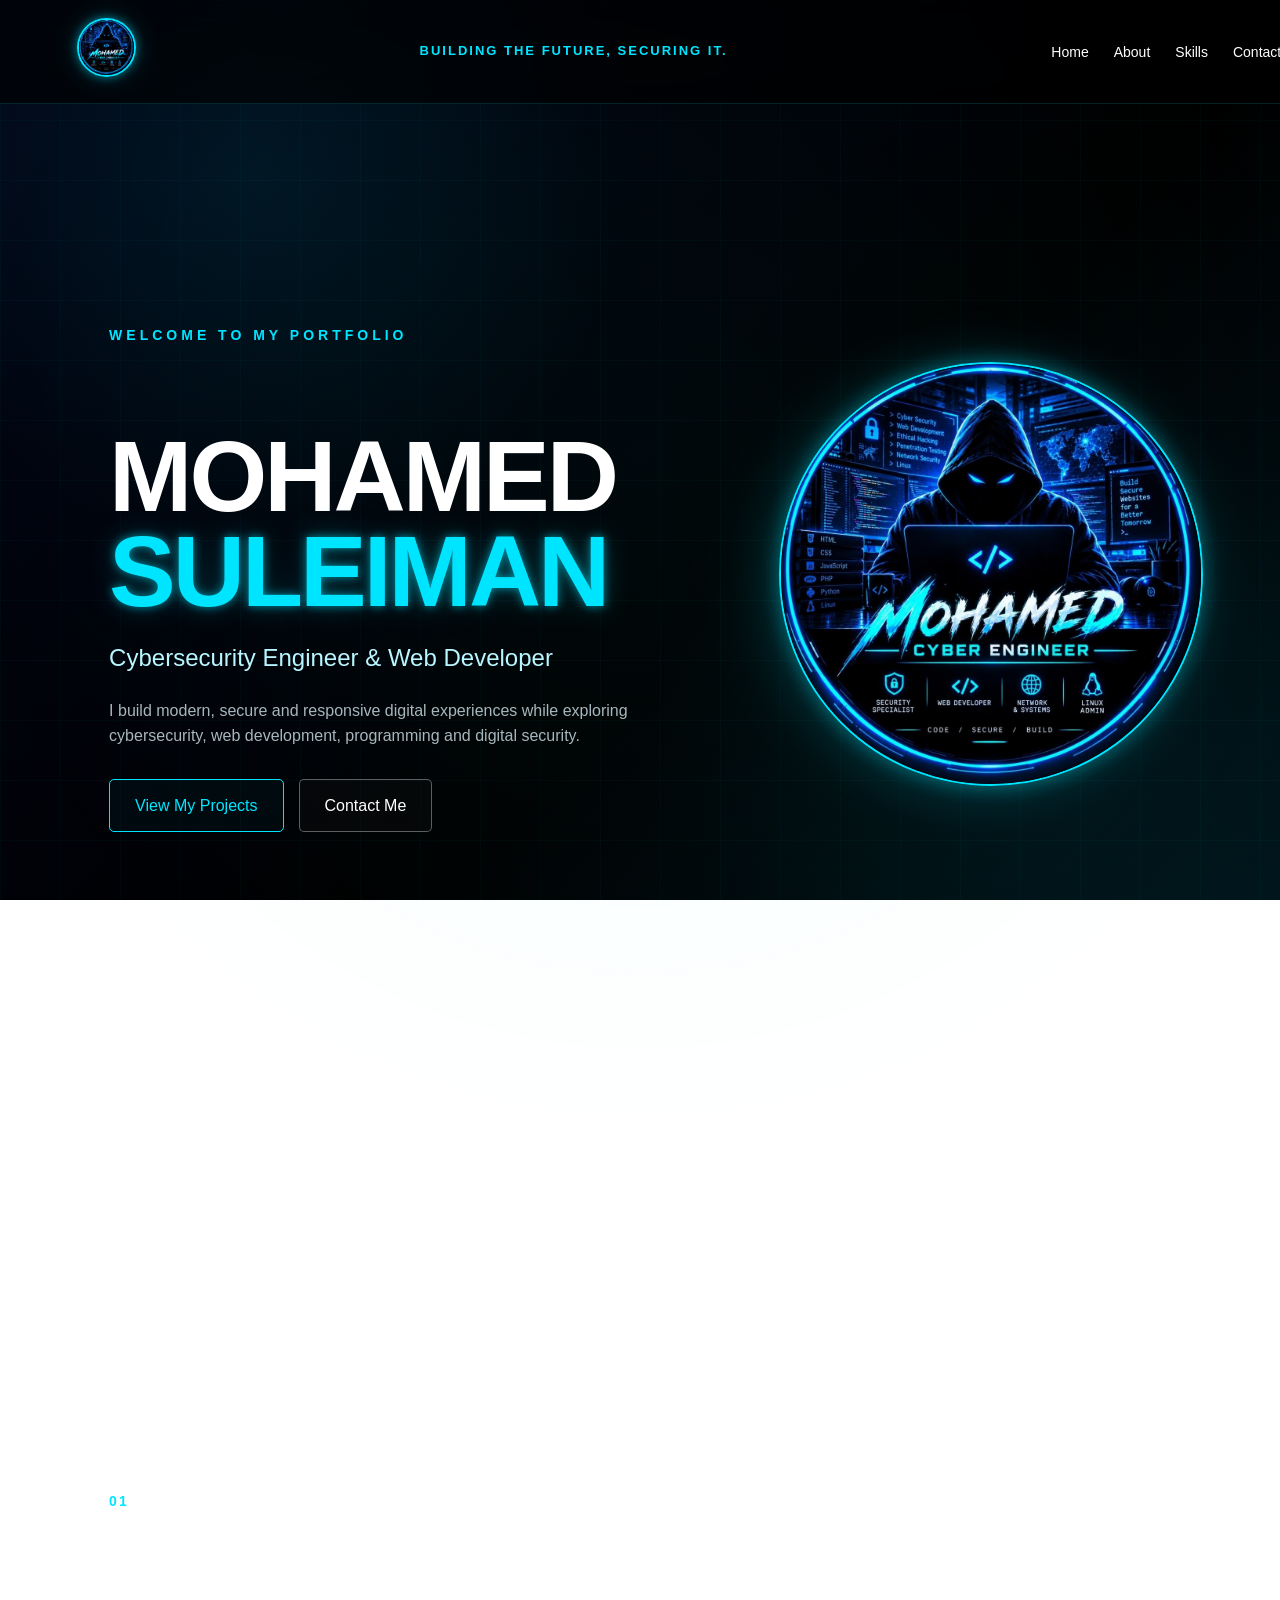
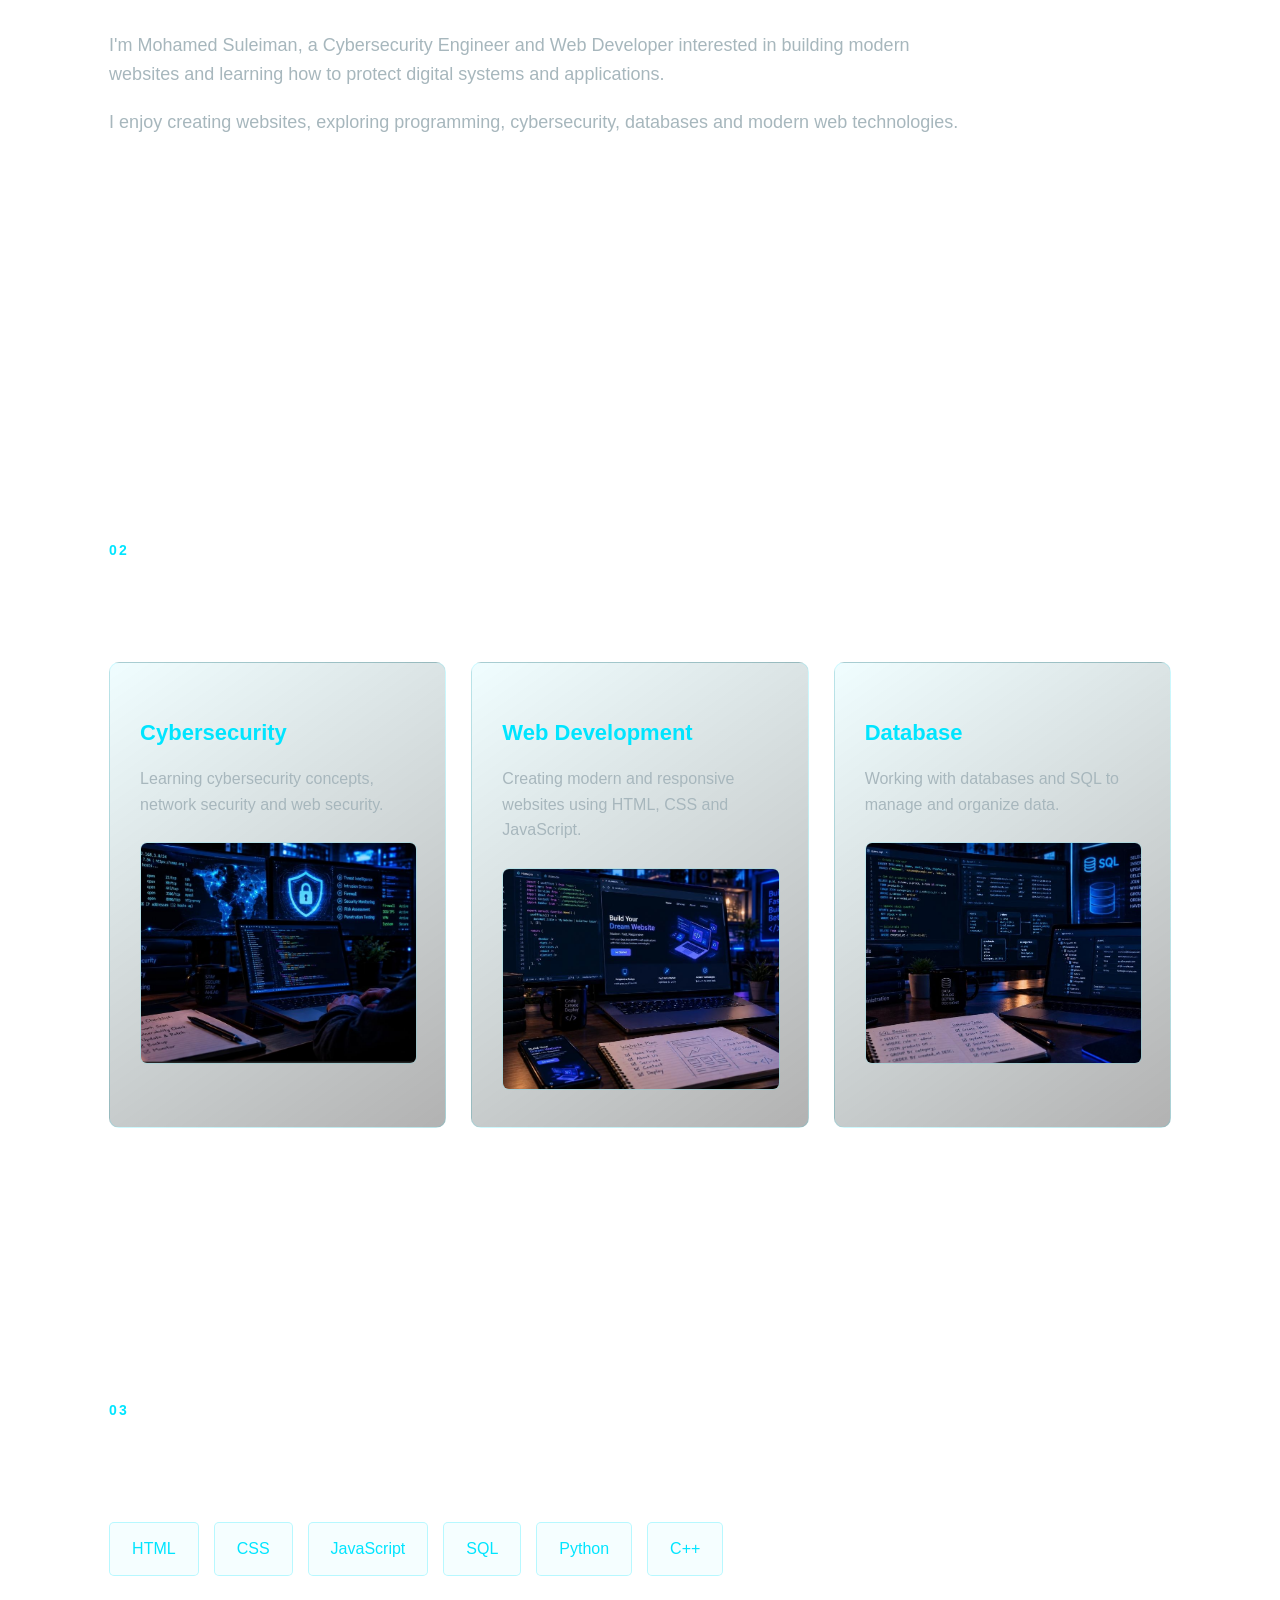
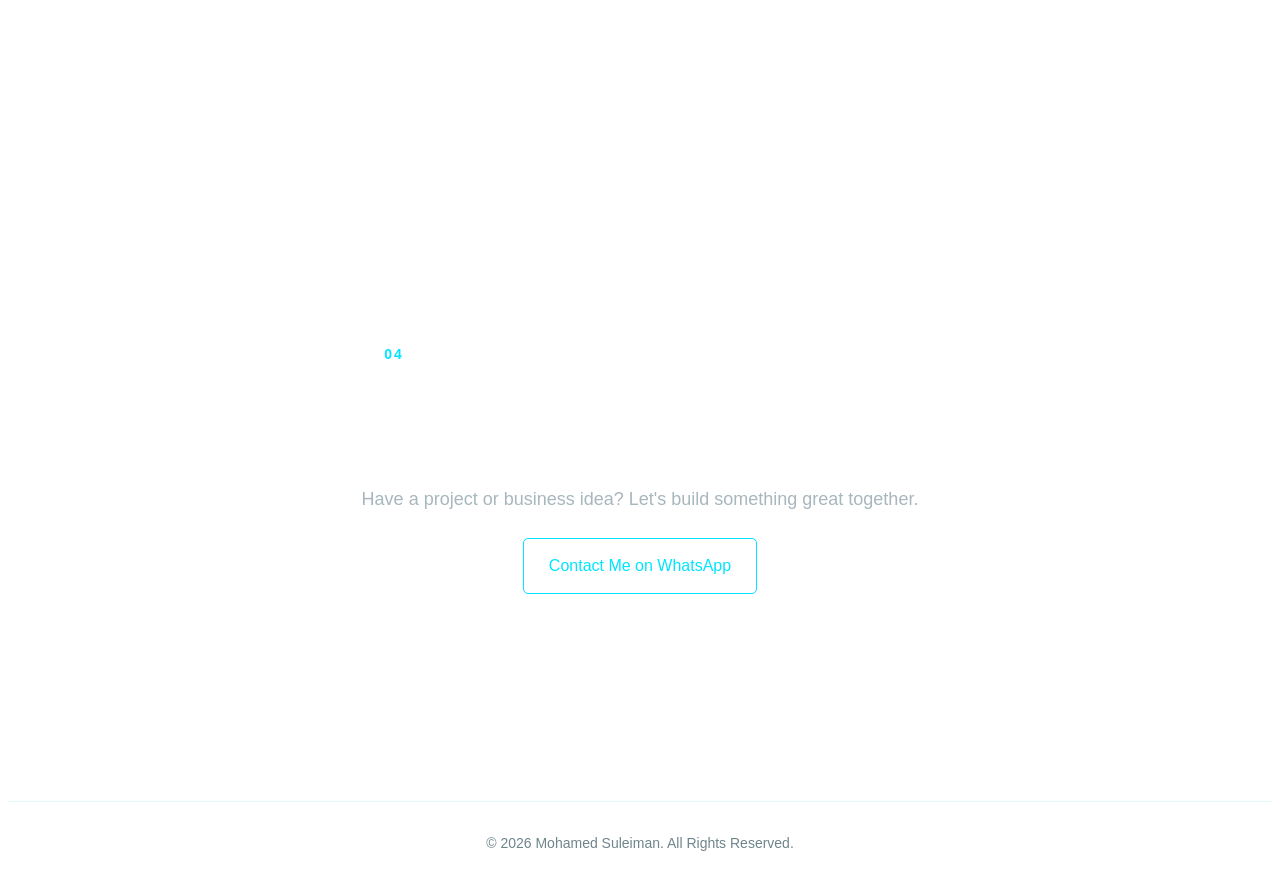
<file: index.html>
<!DOCTYPE html>
<html lang="en">

<head>

    <meta charset="UTF-8">

    <meta
        name="viewport"
        content="width=device-width, initial-scale=1.0"
    >

    <meta
        name="description"
        content="Mohamed Suleiman Portfolio - Cybersecurity Engineer & Web Developer"
    >

    <title>
        Mohamed Suleiman | Cybersecurity Engineer
    </title>

    <link
        rel="stylesheet"
        href="style.css"
    >

</head>


<body>


    <!-- =====================================================
         NAVIGATION
    ====================================================== -->

    <header>

        <nav>

            <a href="#home">

                <img
                    class="logo"
                    src="IMAGES/hero.jpg"
                    alt="Mohamed Suleiman Logo"
                >

            </a>


            <div class="nav-slogan">
                BUILDING THE FUTURE, SECURING IT.
            </div>


            <ul>

                <li>
                    <a href="projects.html">
                        Projects
                    </a>
                </li>

                <li>
                    <a href="#contact">
                        Contact
                    </a>
                </li>

                <li>
                    <a href="#skills">
                        Skills
                    </a>
                </li>

                <li>
                    <a href="#about">
                        About
                    </a>
                </li>

                <li>
                    <a href="#home">
                        Home
                    </a>
                </li>

            </ul>

        </nav>

    </header>



    <!-- =====================================================
         MAIN
    ====================================================== -->

    <main>


        <!-- =================================================
             HERO
        ================================================== -->

        <section
            id="home"
            class="hero"
        >

            <div class="hero-content">

                <div class="hero-main">


                    <!-- HERO TEXT -->

                    <div class="hero-text">

                        <div class="small-title">
                            WELCOME TO MY PORTFOLIO
                        </div>


                        <h1>
                            Mohamed
                            <span>
                                Suleiman
                            </span>
                        </h1>


                        <h2>
                            Cybersecurity Engineer & Web Developer
                        </h2>


                        <p class="hero-description">

                            I build modern, secure and responsive
                            digital experiences while exploring
                            cybersecurity, web development,
                            programming and digital security.

                        </p>


                        <div class="hero-buttons">

                            <a
                                href="projects.html"
                                class="btn"
                            >
                                View My Projects
                            </a>


                            <a
                                href="#contact"
                                class="btn secondary"
                            >
                                Contact Me
                            </a>

                        </div>

                    </div>



                    <!-- HERO IMAGE -->

                    <div class="hero-logo">

                        <div class="logo-glow"></div>


                        <a
                            href="IMAGES/hero.jpg"
                            class="hero-image-link"
                        >

                            <img
                                class="hero-logo-image"
                                src="IMAGES/hero.jpg"
                                alt="Mohamed Suleiman"
                            >

                        </a>

                    </div>

                </div>

            </div>

        </section>



        <!-- =================================================
             ABOUT
        ================================================== -->

        <section
            id="about"
            class="section about-section"
        >

            <div class="section-title">

                <span>
                    01
                </span>

                <h2>
                    Who Am I?
                </h2>

            </div>


            <div class="about-content">

                <p>

                    I'm Mohamed Suleiman, a Cybersecurity
                    Engineer and Web Developer interested
                    in building modern websites and learning
                    how to protect digital systems and
                    applications.

                </p>


                <p>

                    I enjoy creating websites, exploring
                    programming, cybersecurity, databases
                    and modern web technologies.

                </p>

            </div>

        </section>



        <!-- =================================================
             PROJECTS
        ================================================== -->

        <section
            id="projects"
            class="section"
        >

            <div class="section-title">

                <span>
                    02
                </span>

                <h2>
                    What I Do
                </h2>

            </div>


            <div class="cards">


                <!-- CYBERSECURITY -->

                <article class="card">

                    <h3>
                        Cybersecurity
                    </h3>


                    <p>

                        Learning cybersecurity concepts,
                        network security and web security.

                    </p>


                    <a
                        href="IMAGES/cybersecurity.jpg"
                        class="card-image-link"
                    >

                        <img
                            class="card-image"
                            src="IMAGES/cybersecurity.jpg"
                            alt="Cybersecurity"
                        >

                    </a>

                </article>



                <!-- WEB DEVELOPMENT -->

                <article class="card">

                    <h3>
                        Web Development
                    </h3>


                    <p>

                        Creating modern and responsive
                        websites using HTML, CSS and
                        JavaScript.

                    </p>


                    <a
                        href="IMAGES/web.jpg"
                        class="card-image-link"
                    >

                        <img
                            class="card-image"
                            src="IMAGES/web.jpg"
                            alt="Web Development"
                        >

                    </a>

                </article>



                <!-- DATABASE -->

                <article class="card">

                    <h3>
                        Database
                    </h3>


                    <p>

                        Working with databases and SQL
                        to manage and organize data.

                    </p>


                    <a
                        href="IMAGES/database.jpg"
                        class="card-image-link"
                    >

                        <img
                            class="card-image"
                            src="IMAGES/database.jpg"
                            alt="Database"
                        >

                    </a>

                </article>


            </div>

        </section>



        <!-- =================================================
             SKILLS
        ================================================== -->

        <section
            id="skills"
            class="section"
        >

            <div class="section-title">

                <span>
                    03
                </span>

                <h2>
                    Skills & Technologies
                </h2>

            </div>


            <div class="skills">

                <div class="skill">
                    HTML
                </div>

                <div class="skill">
                    CSS
                </div>

                <div class="skill">
                    JavaScript
                </div>

                <div class="skill">
                    SQL
                </div>

                <div class="skill">
                    Python
                </div>

                <div class="skill">
                    C++
                </div>

            </div>

        </section>



        <!-- =================================================
             CONTACT
        ================================================== -->

        <section
            id="contact"
            class="section contact"
        >

            <div class="section-title">

                <span>
                    04
                </span>

                <h2>
                    Let's Work Together
                </h2>

            </div>


            <p>

                Have a project or business idea?
                Let's build something great together.

            </p>


            <a
                class="whatsapp"
                href="https://wa.me/201064225431"
                target="_blank"
                rel="noopener noreferrer"
            >
                Contact Me on WhatsApp
            </a>


        </section>


    </main>



    <!-- =====================================================
         FOOTER
    ====================================================== -->

    <footer>

        © 2026 Mohamed Suleiman.
        All Rights Reserved.

    </footer>



    <!-- =====================================================
         IMAGE LIGHTBOX
    ====================================================== -->

    <div
        id="imageLightbox"
        class="image-lightbox"
    >

        <span
            id="closeLightbox"
            class="close-lightbox"
        >
            &times;
        </span>


        <img
            id="lightboxImage"
            src="IMAGES/hero.jpg"
            alt="Mohamed Suleiman"
        >

    </div>



    <!-- =====================================================
         JAVASCRIPT
    ====================================================== -->

    <script src="script.js"></script>


</body>

</html>
</file>
<file: style.css>
```css
/* =========================
   GENERAL
========================= */

* {
    margin: 0;
    padding: 0;
    box-sizing: border-box;
}

html {
    scroll-behavior: smooth;
}

body {
    font-family: Arial, sans-serif;

    background:
        radial-gradient(
            circle at 20% 20%,
            rgba(0, 229, 255, 0.08),
            transparent 30%
        ),
        radial-gradient(
            circle at 80% 80%,
            rgba(0, 229, 255, 0.05),
            transparent 30%
        ),
        linear-gradient(
            135deg,
            #020617,
            #000000 60%,
            #00141a
        );

    background-attachment: fixed;

    color: #ffffff;

    line-height: 1.6;

    min-height: 100vh;

    overflow-x: hidden;
}


/* =========================
   FUTURISTIC BACKGROUND
========================= */

body::before {
    content: "";

    position: fixed;

    top: 0;
    left: 0;

    width: 100%;
    height: 100%;

    background:
        linear-gradient(
            rgba(0, 229, 255, 0.03) 1px,
            transparent 1px
        ),
        linear-gradient(
            90deg,
            rgba(0, 229, 255, 0.03) 1px,
            transparent 1px
        );

    background-size: 60px 60px;

    pointer-events: none;

    z-index: -2;

    animation:
        gridMove 20s linear infinite;
}


body::after {
    content: "";

    position: fixed;

    top: -50%;
    left: -50%;

    width: 200%;
    height: 200%;

    background:
        radial-gradient(
            circle,
            rgba(0, 229, 255, 0.04),
            transparent 45%
        );

    pointer-events: none;

    z-index: -3;

    animation:
        backgroundRotate 30s linear infinite;
}


@keyframes gridMove {

    from {
        background-position: 0 0;
    }

    to {
        background-position: 60px 60px;
    }

}


@keyframes backgroundRotate {

    from {
        transform: rotate(0deg);
    }

    to {
        transform: rotate(360deg);
    }

}


/* =========================
   NAVIGATION
========================= */

header {
    position: fixed;

    top: 0;
    left: 0;

    width: 100%;

    padding: 18px 6%;

    z-index: 1000;

    background:
        rgba(0, 0, 0, 0.65);

    backdrop-filter:
        blur(15px);

    border-bottom:
        1px solid rgba(0, 229, 255, 0.15);
}


nav {
    display: flex;

    align-items: center;

    justify-content: space-between;

    gap: 30px;
}


.logo {
    width: 55px;
    height: 55px;

    border-radius: 50%;

    object-fit: cover;

    border:
        2px solid #00e5ff;

    box-shadow:
        0 0 10px rgba(0, 229, 255, 0.5),
        0 0 25px rgba(0, 229, 255, 0.2);

    transition:
        0.3s ease;
}


.logo:hover {
    transform:
        scale(1.08);

    box-shadow:
        0 0 15px #00e5ff,
        0 0 35px rgba(0, 229, 255, 0.4);
}


.nav-slogan {
    flex: 1;

    text-align: center;

    color: #00e5ff;

    font-size: 13px;

    letter-spacing: 2px;

    font-weight: bold;
}


nav ul {
    list-style: none;

    display: flex;

    align-items: center;

    gap: 25px;

    flex-direction: row-reverse;
}


nav ul li a {
    color: #ffffff;

    text-decoration: none;

    font-size: 14px;

    transition:
        0.3s ease;

    position: relative;
}


nav ul li a::after {
    content: "";

    position: absolute;

    left: 0;
    bottom: -6px;

    width: 0;
    height: 2px;

    background: #00e5ff;

    transition:
        0.3s ease;
}


nav ul li a:hover {
    color: #00e5ff;

    text-shadow:
        0 0 10px rgba(0, 229, 255, 0.7);
}


nav ul li a:hover::after {
    width: 100%;
}


/* =========================
   HERO
========================= */

.hero {
    min-height: 100vh;

    display: flex;

    align-items: center;

    justify-content: center;

    padding:
        120px 8% 190px;

    position: relative;

    overflow: hidden;

    isolation: isolate;
}


.hero-content {
    width: 100%;

    max-width: 1400px;

    position: relative;

    z-index: 10;
}


.hero-main {
    display: flex;

    align-items: center;

    justify-content: space-between;

    gap: 80px;
}


.hero-text {
    flex: 1;

    max-width: 700px;
}


.small-title {
    color: #00e5ff;

    font-size: 14px;

    letter-spacing: 4px;

    margin-bottom: 15px;

    font-weight: bold;
}


.hero h1 {
    font-size:
        clamp(55px, 8vw, 100px);

    line-height: 0.95;

    margin-bottom: 20px;

    text-transform: uppercase;

    letter-spacing: -3px;
}


.hero h1 span {
    color: #00e5ff;

    text-shadow:
        0 0 10px rgba(0, 229, 255, 0.6),
        0 0 30px rgba(0, 229, 255, 0.25);
}


.hero h2 {
    font-size: 24px;

    color: #b8f7ff;

    margin-bottom: 20px;

    font-weight: 500;
}


.hero-description {
    color: #a7b7bd;

    max-width: 650px;

    font-size: 16px;

    margin-bottom: 30px;
}


/* =========================
   HERO BUTTONS
========================= */

.hero-buttons {
    display: flex;

    gap: 15px;

    flex-wrap: wrap;
}


.btn {
    display: inline-block;

    padding:
        13px 25px;

    border:
        1px solid #00e5ff;

    color: #00e5ff;

    text-decoration: none;

    border-radius: 5px;

    transition:
        0.3s ease;

    background:
        rgba(0, 229, 255, 0.04);
}


.btn:hover {
    background: #00e5ff;

    color: #000000;

    box-shadow:
        0 0 15px rgba(0, 229, 255, 0.6),
        0 0 35px rgba(0, 229, 255, 0.25);

    transform:
        translateY(-3px);
}


.btn.secondary {
    border-color:
        rgba(255, 255, 255, 0.35);

    color: #ffffff;

    background:
        rgba(255, 255, 255, 0.02);
}


.btn.secondary:hover {
    background: #ffffff;

    color: #000000;

    border-color: #ffffff;
}


/* =========================
   HERO IMAGE
========================= */

.hero-logo {
    width: 420px;
    height: 420px;

    position: relative;

    display: flex;

    align-items: center;

    justify-content: center;

    flex-shrink: 0;
}


.logo-glow {
    position: absolute;

    width: 100%;
    height: 100%;

    border-radius: 50%;

    background:
        rgba(0, 229, 255, 0.08);

    filter:
        blur(35px);

    animation:
        logoPulse 4s ease-in-out infinite;
}


@keyframes logoPulse {

    0%,
    100% {

        transform:
            scale(0.9);

        opacity: 0.5;
    }

    50% {

        transform:
            scale(1.08);

        opacity: 1;
    }

}


.hero-image-link {
    position: relative;

    z-index: 2;

    display: block;

    transform:
        translateX(30px);
}


.hero-logo-image {
    width: 420px;
    height: 420px;

    object-fit: cover;

    border-radius: 50%;

    border:
        2px solid #00e5ff;

    box-shadow:
        0 0 20px rgba(0, 229, 255, 0.4),
        0 0 60px rgba(0, 229, 255, 0.15);

    transition:
        0.4s ease;
}


.hero-logo-image:hover {
    transform:
        scale(1.03);

    box-shadow:
        0 0 25px rgba(0, 229, 255, 0.7),
        0 0 80px rgba(0, 229, 255, 0.25);
}


/* =========================
   SECTIONS
========================= */

.section {

    padding:
        110px 8%;

    position: relative;

    max-width: 1400px;

    margin: auto;
}


.section-title {

    display: flex;

    align-items: center;

    gap: 15px;

    margin-bottom: 50px;
}


.section-title span {

    color: #00e5ff;

    font-size: 14px;

    font-weight: bold;

    letter-spacing: 2px;
}


.section-title h2 {

    font-size: 38px;

    text-transform: uppercase;

    letter-spacing: 1px;
}


/* =========================
   ABOUT
========================= */

.about-section {

    min-height: 60vh;

    display: flex;

    flex-direction: column;

    justify-content: center;
}


.about-content {

    max-width: 850px;
}


.about-content p {

    color: #a7b7bd;

    font-size: 18px;

    margin-bottom: 20px;
}


/* =========================
   CARDS
========================= */

.cards {

    display: grid;

    grid-template-columns:
        repeat(3, 1fr);

    gap: 25px;
}


.card {

    padding: 30px;

    background:
        linear-gradient(
            145deg,
            rgba(0, 229, 255, 0.06),
            rgba(0, 0, 0, 0.3)
        );

    border:
        1px solid rgba(0, 229, 255, 0.15);

    border-radius: 10px;

    transition:
        0.35s ease;

    overflow: hidden;
}


.card:hover {

    transform:
        translateY(-8px);

    border-color:
        rgba(0, 229, 255, 0.6);

    box-shadow:
        0 10px 35px rgba(0, 229, 255, 0.08),
        0 0 20px rgba(0, 229, 255, 0.08);
}


.card h3 {

    color: #00e5ff;

    font-size: 22px;

    margin-bottom: 12px;
}


.card p {

    color: #a7b7bd;

    margin-bottom: 25px;
}


.card-image-link {

    display: block;

    text-decoration: none;
}


.card-image {

    width: 100%;

    height: 220px;

    object-fit: cover;

    border-radius: 7px;

    border:
        1px solid rgba(0, 229, 255, 0.15);

    transition:
        0.4s ease;
}


.card-image:hover {

    transform:
        scale(1.03);

    border-color: #00e5ff;

    box-shadow:
        0 0 20px rgba(0, 229, 255, 0.2);
}


/* =========================
   SKILLS
========================= */

.skills {

    display: flex;

    flex-wrap: wrap;

    gap: 15px;
}


.skill {

    padding:
        13px 22px;

    border:
        1px solid rgba(0, 229, 255, 0.25);

    border-radius: 5px;

    color: #00e5ff;

    background:
        rgba(0, 229, 255, 0.04);

    transition:
        0.3s ease;
}


.skill:hover {

    background: #00e5ff;

    color: #000000;

    transform:
        translateY(-3px);

    box-shadow:
        0 0 20px rgba(0, 229, 255, 0.3);
}


/* =========================
   CONTACT
========================= */

.contact {

    text-align: center;

    min-height: 55vh;

    display: flex;

    flex-direction: column;

    justify-content: center;

    align-items: center;
}


.contact .section-title {

    justify-content: center;
}


.contact > p {

    color: #a7b7bd;

    margin-bottom: 25px;

    font-size: 18px;
}


.whatsapp {

    display: inline-block;

    padding:
        14px 25px;

    border:
        1px solid #00e5ff;

    color: #00e5ff;

    text-decoration: none;

    border-radius: 5px;

    transition:
        0.3s ease;
}


.whatsapp:hover {

    background: #00e5ff;

    color: #000000;

    box-shadow:
        0 0 20px rgba(0, 229, 255, 0.5);
}


/* =========================
   FOOTER
========================= */

footer {

    padding:
        30px 8%;

    text-align: center;

    border-top:
        1px solid rgba(0, 229, 255, 0.12);

    color: #6f858b;

    font-size: 14px;

    position: relative;

    z-index: 2;
}


/* =========================
   IMAGE LIGHTBOX
========================= */

.image-lightbox {

    position: fixed;

    inset: 0;

    width: 100%;
    height: 100%;

    background:
        rgba(0, 0, 0, 0.92);

    display: none;

    align-items: center;

    justify-content: center;

    z-index: 9999;

    padding: 30px;
}


.image-lightbox.active {

    display: flex;
}


.image-lightbox img {

    max-width: 85%;

    max-height: 85vh;

    object-fit: contain;

    border-radius: 50%;

    border:
        2px solid #00e5ff;

    box-shadow:
        0 0 30px rgba(0, 229, 255, 0.6),
        0 0 80px rgba(0, 229, 255, 0.2);
}


.image-lightbox img.project-lightbox {

    border-radius: 10px;

    max-width: 90%;

    max-height: 90vh;
}


.close-lightbox {

    position: absolute;

    top: 25px;
    right: 35px;

    font-size: 45px;

    color: #ffffff;

    cursor: pointer;

    line-height: 1;

    transition:
        0.3s ease;

    z-index: 2;
}


.close-lightbox:hover {

    color: #00e5ff;

    transform:
        scale(1.1);

    text-shadow:
        0 0 15px rgba(0, 229, 255, 0.7);
}


/* =========================
   MOBILE
========================= */

@media (max-width: 800px) {

    header {

        padding:
            12px 5%;
    }


    nav {

        gap: 12px;
    }


    .logo {

        width: 45px;
        height: 45px;
    }


    .nav-slogan {

        font-size: 9px;

        letter-spacing: 1px;
    }


    nav ul {

        gap: 10px;
    }


    nav ul li a {

        font-size: 11px;
    }


    .hero {

        padding:
            120px 6% 155px;

        min-height: 100vh;
    }


    .hero-main {

        flex-direction: column;

        gap: 50px;

        text-align: center;
    }


    .hero-text {

        max-width: 100%;
    }


    .hero h1 {

        font-size:
            clamp(50px, 14vw, 75px);
    }


    .hero h2 {

        font-size: 19px;
    }


    .hero-description {

        font-size: 15px;
    }


    .hero-buttons {

        justify-content: center;
    }


    .hero-logo {

        width: 300px;
        height: 300px;
    }


    .hero-logo-image {

        width: 300px;
        height: 300px;
    }


    .hero-image-link {

        transform:
            translateX(0);
    }


    .section {

        padding:
            80px 6%;
    }


    .section-title h2 {

        font-size: 28px;
    }


    .cards {

        grid-template-columns:
            1fr;
    }


    .card-image {

        height: 200px;
    }


    .image-lightbox {

        padding: 20px;
    }


    .image-lightbox img {

        max-width: 92%;

        max-height: 80vh;
    }


    .image-lightbox img.project-lightbox {

        max-width: 95%;

        max-height: 85vh;
    }


    .close-lightbox {

        top: 15px;

        right: 20px;

        font-size: 38px;
    }

}
```
</file>
